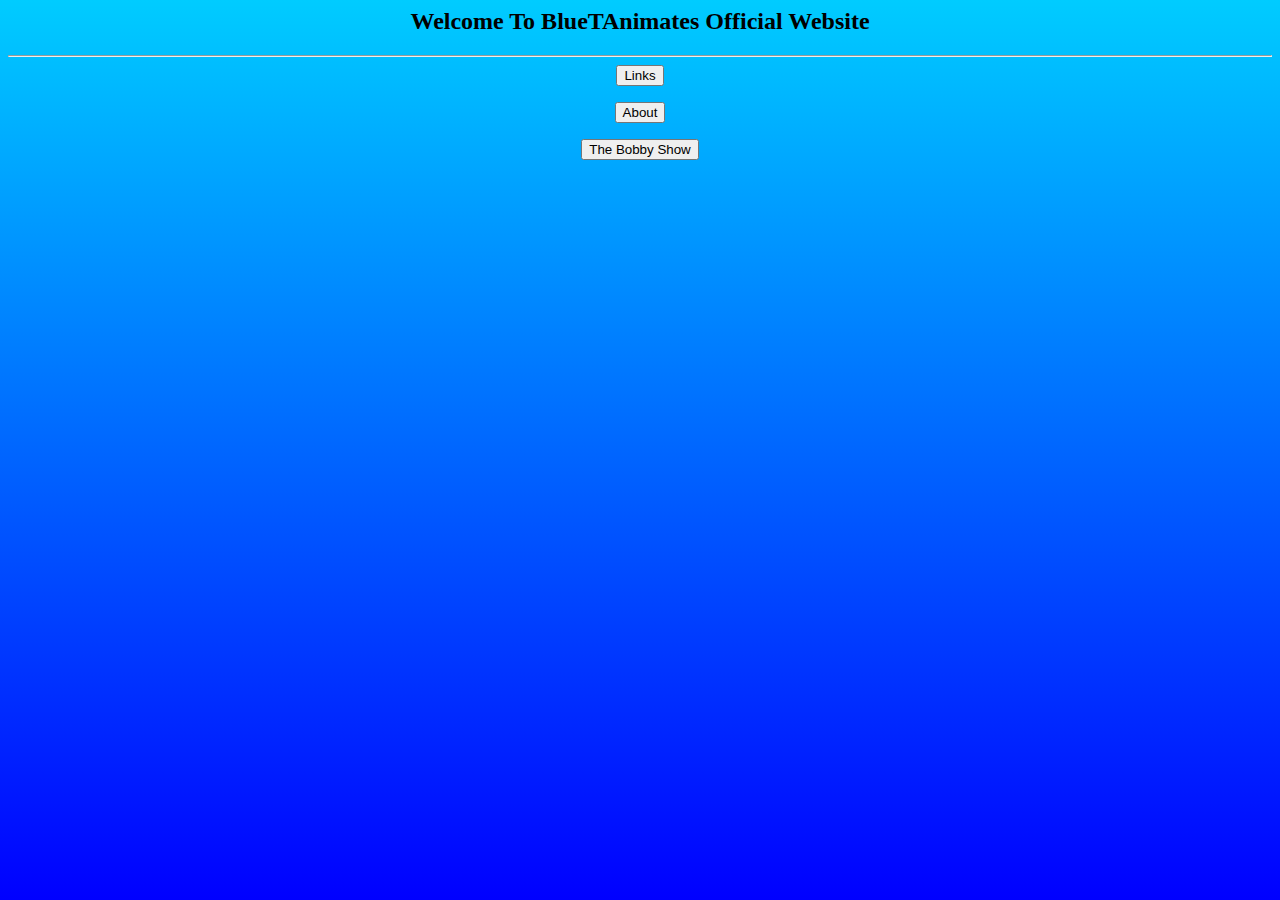
<file: index.html>
<html>
  <head>
    <title> BTA Website </title>
    <link rel="shortcut icon" type="image/png" href="icons/favicon.png">
  </head>
  <body style="background: linear-gradient(#00ccff, #0000ff);">
    <center>
      <h2> Welcome To BlueTAnimates Official Website </h2>
      <hr>
      
      <a href="links/">
      <button class="button button1">Links</button>
      </a>
      
      <p> <a href="about/">
      <button class="button button1">About</button>
      </a>
      
      <p> <a href="about/">
      <button class="button button1">The Bobby Show</button>
      </a>
    </center>
  </body>
</html>
</file>
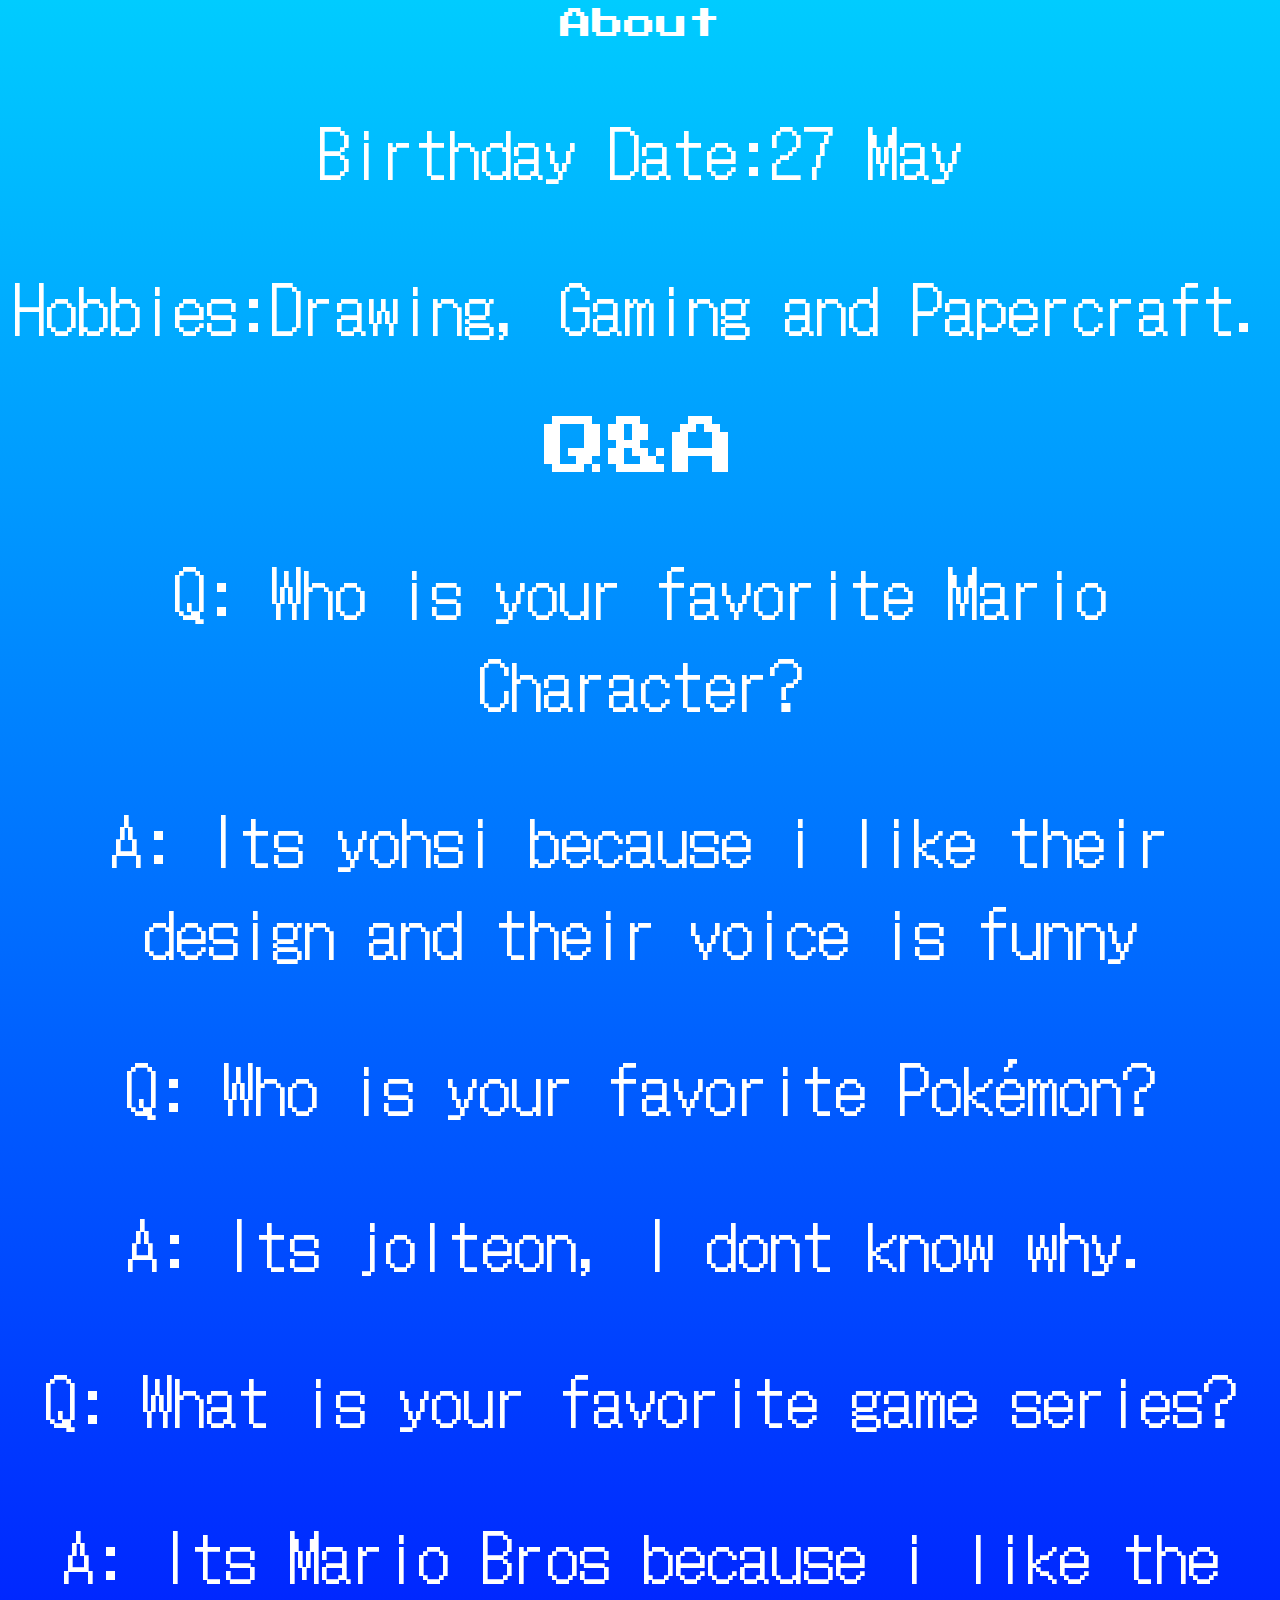
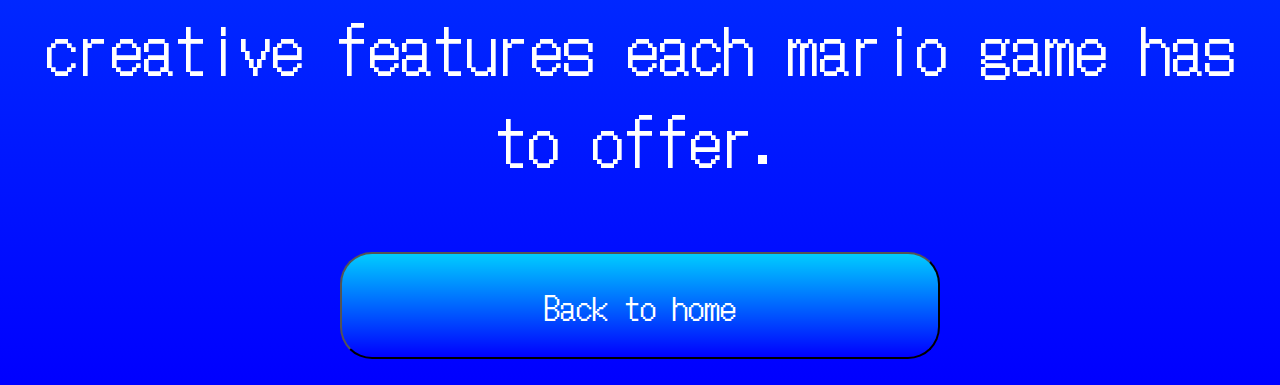
<file: about/index.html>
<html>
  <head>
    <title> BTA Website </title>
    <link rel="shortcut icon" type="image/png" href="favicon.png">
  </head>
  <style>
    @import url('https://fonts.googleapis.com/css2?family=DotGothic16&family=Press+Start+2P&display=swap');
    retro {
      font-family: 'Press Start 2P', cursive;
      font-weight: 400;
      font-style: normal;
      color: rgba(255, 255, 255);
      -webkit-font-smoothing: antialiased;
    }
    pixel {
      font-family: 'DotGothic16', sans-serif;
      font-weight: 400;
      font-style: normal;
      color: rgba(255, 255, 255);
      -webkit-font-smoothing: antialiased;
    }
.button {
      border: none
      color: white;
      padding: 12px 12px;
      text-align: center;
      text-decoration: none;
      display: inline-block;
      font-size: 32px;
      margin: 4px 2px;
      transition-duration: 0.4s;
      cursor: pointer;
      border-radius: 32px;
    }
    .button1 {
      font-family: 'DotGothic16', sans-serif;
      font-weight: 400;
      width: 600px;
      height: 107.14285714px;
      font-style: normal;
      background: linear-gradient(#00ccff, #0000ff);
      color: white; 
      border: 5px solid linear-gradient(#0098bf, #0000bf);
    }
    .button1:hover {
      font-family: 'DotGothic16', sans-serif;
      font-weight: 400;
      font-style: normal;
      width: 700px;
      height: 125px;
      background: #ffffff;
      color: #00ccff;
      border: 5px solid #ffffff;
    }
  </style>
  <body style="background: linear-gradient(#00ccff, #0000ff);">
    <center>
      <h1> <retro> About <h1>
      <h1> <pixel> <p> Birthday Date:27 May </h1>
      <h1> <pixel> <p> Hobbies:Drawing, Gaming and Papercraft. </h1>
      <h1> <retro> <p> Q&A </h1>
      <h1> <pixel> <p> Q: Who is your favorite Mario Character? </h1>
      <h1> <pixel> <p> A: Its yohsi because i like their design and their voice is funny </h1>
      <h1> <pixel> <p> Q: Who is your favorite Pokémon? </h1>
      <h1> <pixel> <p> A: Its jolteon, I dont know why. </h1>
      <h1> <pixel> <p> Q: What is your favorite game series? </h1>
      <h1> <pixel> <p> A: Its Mario Bros because i like the creative features each mario game has to offer. </h1>
       
      <a href="https://blue-t-boi.github.io/">
      <button class="button button1">Back to home</button>
      </a>
    </center>
  </body>
</html>
</file>
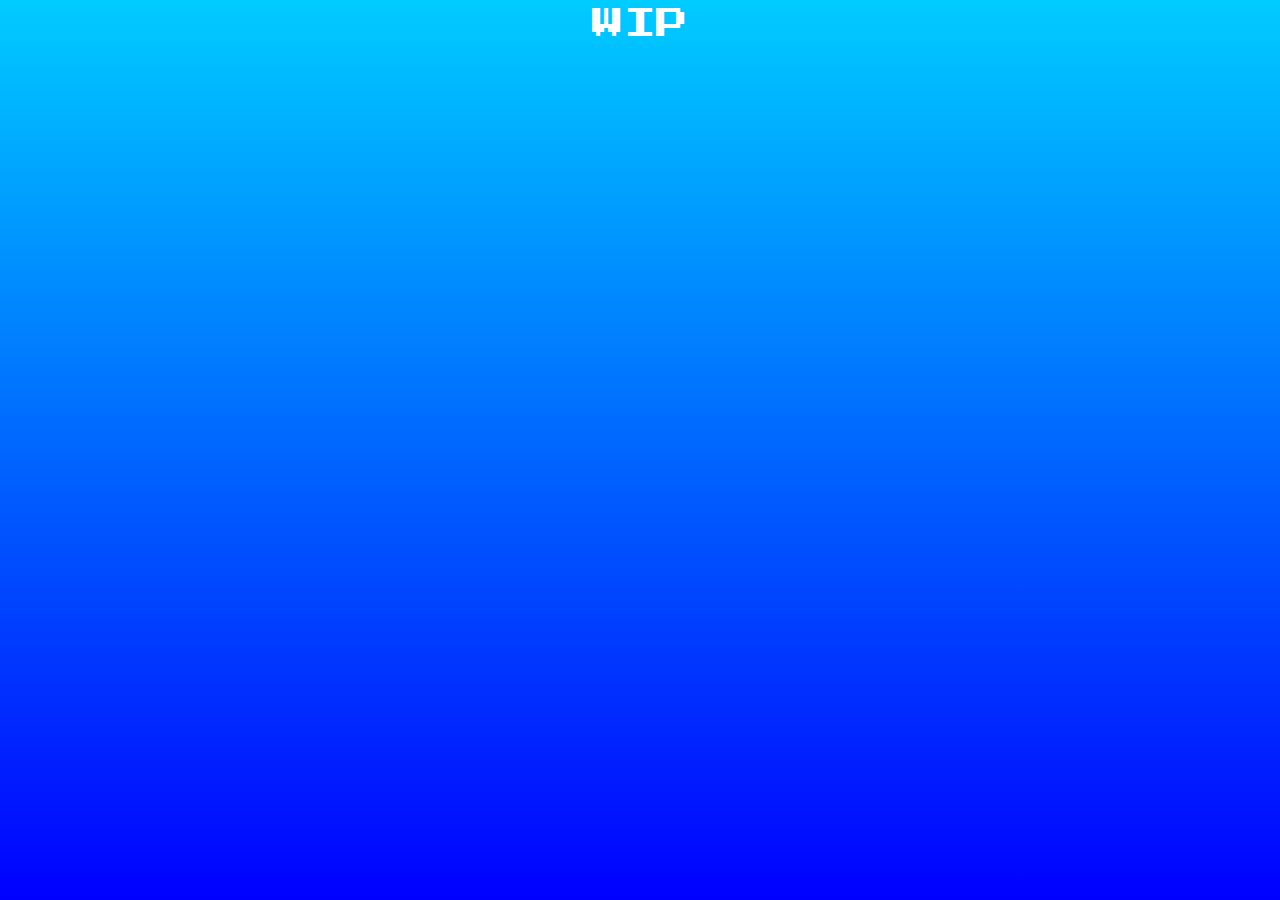
<file: links/Index.html>
<html>
  <head>
    <title> BTA Website </title>
    <link rel="shortcut icon" type="image/png" href="icons/favicon.png">
  </head>
  <style>
    @import url('https://fonts.googleapis.com/css2?family=DotGothic16&family=Press+Start+2P&display=swap');
    retro {
      font-family: 'Press Start 2P', cursive;
      font-weight: 400;
      font-style: normal;
      color: rgba(255, 255, 255);
      -webkit-font-smoothing: antialiased;
    }
    pixel {
      font-family: 'DotGothic16', sans-serif;
      font-weight: 400;
      font-style: normal;
      color: rgba(255, 255, 255);
      -webkit-font-smoothing: antialiased;
    }
.button {
      border: none
      color: white;
      padding: 12px 12px;
      text-align: center;
      text-decoration: none;
      display: inline-block;
      font-size: 32px;
      margin: 4px 2px;
      transition-duration: 0.4s;
      cursor: pointer;
      border-radius: 32px;
    }
    .button1 {
      font-family: 'DotGothic16', sans-serif;
      font-weight: 400;
      width: 600px;
      height: 107.14285714px;
      font-style: normal;
      background: linear-gradient(#00ccff, #0000ff);
      color: white; 
      border: 5px solid linear-gradient(#0098bf, #0000bf);
    }
    .button1:hover {
      font-family: 'DotGothic16', sans-serif;
      font-weight: 400;
      font-style: normal;
      width: 700px;
      height: 125px;
      background: #ffffff;
      color: #00ccff;
      border: 5px solid #ffffff;
    }
  </style>
  <body style="background: linear-gradient(#00ccff, #0000ff);">
    <center>
      <h1> <retro> WIP </h1>
    </center>
  </body>
</html>
</file>
